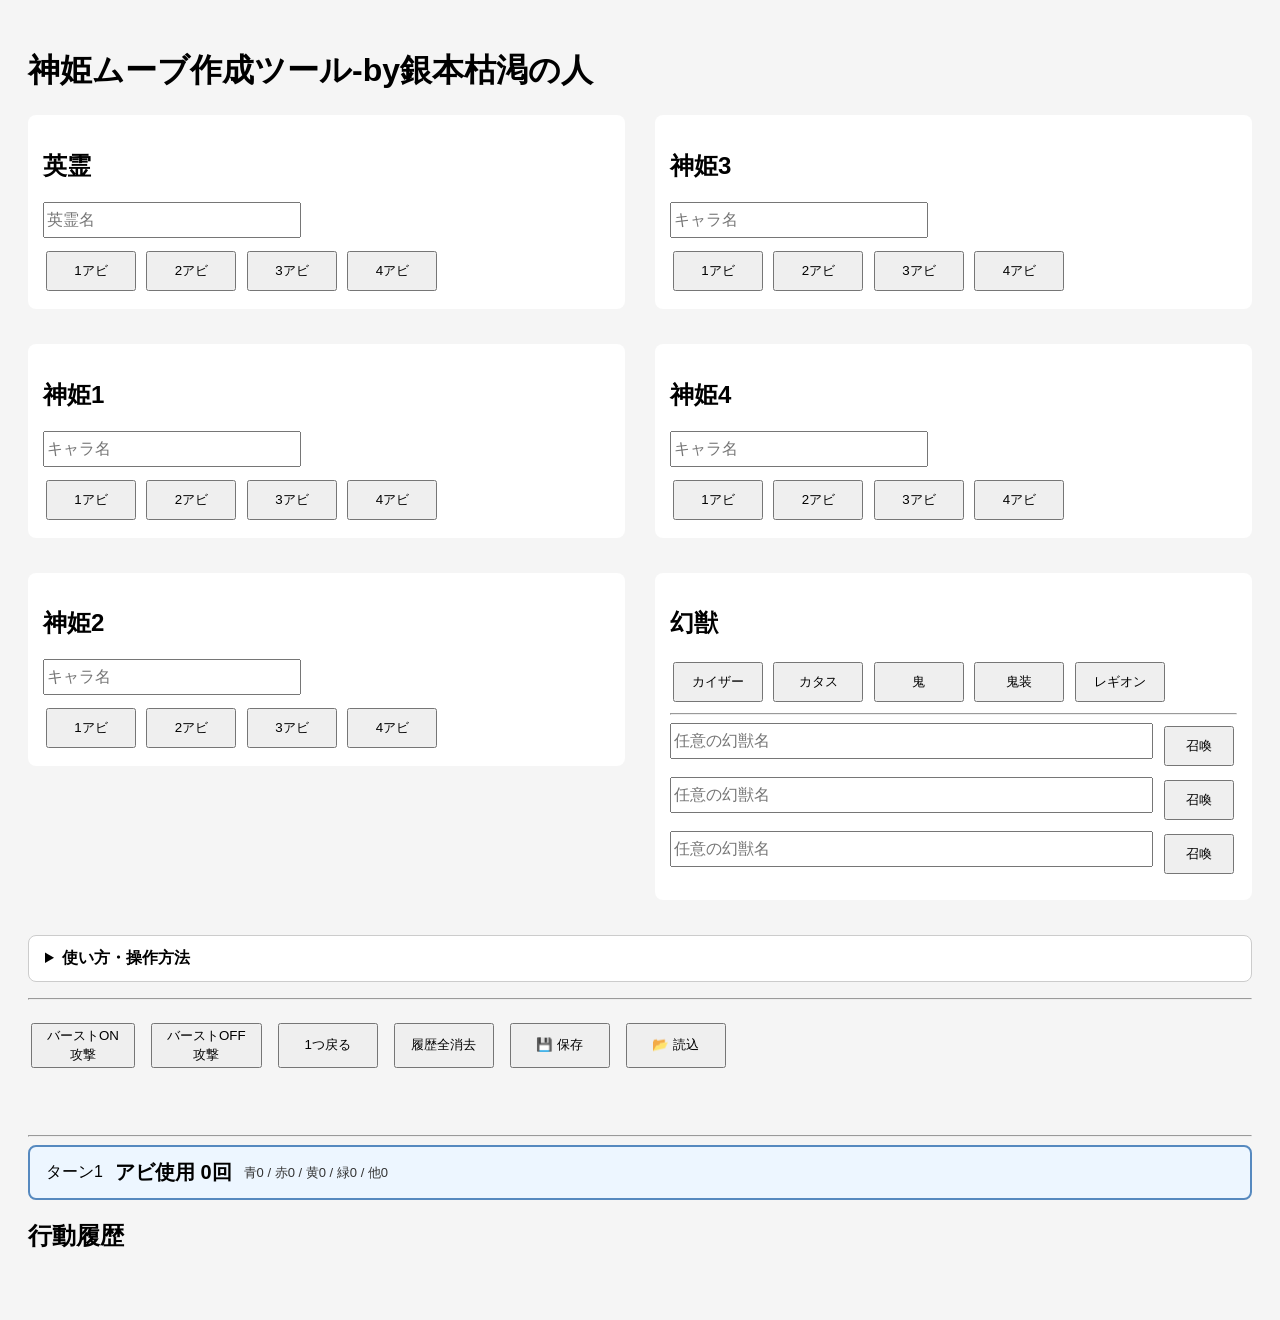
<file: index.html>
<!DOCTYPE html>
<html lang="ja">
<head>
    <meta charset="UTF-8">
    <meta name="viewport" content="width=device-width, initial-scale=1">
    <title>神姫ムーブ作成ツール</title>

    <link rel="stylesheet" href="style.css">
</head>
<body>

<h1>神姫ムーブ作成ツール-by銀本枯渇の人</h1>

<div id="party">
    <div id="left-column">

<div class="character">
    <h2>英霊</h2>
    <input type="text" id="hero" placeholder="英霊名">

<div class="buttons">
     <button
          onclick="addAbility(this, 'hero', 1)"
          oncontextmenu="changeColor(this); return false;">
          1アビ
     </button>

     <button
         onclick="addAbility(this, 'hero', 2)"
         oncontextmenu="changeColor(this); return false;">
         2アビ
     </button>

     <button
         onclick="addAbility(this, 'hero', 3)"
         oncontextmenu="changeColor(this); return false;">
         3アビ
     </button>

     <button
         onclick="addAbility(this, 'hero', 4)"
         oncontextmenu="changeColor(this); return false;">
         4アビ
     </button>

  </div>
</div>

<div class="character">
    <h2>神姫1</h2>
    <input type="text" id="char1" placeholder="キャラ名">

     <div class="buttons">
<button
    onclick="addAbility(this, 'char1', 1)"
    oncontextmenu="changeColor(this); return false;">
    1アビ
</button>

<button
    onclick="addAbility(this, 'char1', 2)"
    oncontextmenu="changeColor(this); return false;">
    2アビ
</button>

<button
    onclick="addAbility(this, 'char1', 3)"
    oncontextmenu="changeColor(this); return false;">
    3アビ
</button>

<button
    onclick="addAbility(this, 'char1', 4)"
    oncontextmenu="changeColor(this); return false;">
    4アビ
</button>
  </div>
</div>

<div class="character">
    <h2>神姫2</h2>

    <input type="text" id="char2" placeholder="キャラ名">

    <div class="buttons">
<button
    onclick="addAbility(this, 'char2', 1)"
    oncontextmenu="changeColor(this); return false;">
    1アビ
</button>

<button
    onclick="addAbility(this, 'char2', 2)"
    oncontextmenu="changeColor(this); return false;">
    2アビ
</button>

<button
    onclick="addAbility(this, 'char2', 3)"
    oncontextmenu="changeColor(this); return false;">
    3アビ
</button>

<button
    onclick="addAbility(this, 'char2', 4)"
    oncontextmenu="changeColor(this); return false;">
    4アビ
</button>

    </div>
</div>
    </div>

    <div id="right-column">

<div class="character">
    <h2>神姫3</h2>

    <input type="text" id="char3" placeholder="キャラ名">

    <div class="buttons">
<button
    onclick="addAbility(this, 'char3', 1)"
    oncontextmenu="changeColor(this); return false;">
    1アビ
</button>

<button
    onclick="addAbility(this, 'char3', 2)"
    oncontextmenu="changeColor(this); return false;">
    2アビ
</button>

<button
    onclick="addAbility(this, 'char3', 3)"
    oncontextmenu="changeColor(this); return false;">
    3アビ
</button>

<button
    onclick="addAbility(this, 'char3', 4)"
    oncontextmenu="changeColor(this); return false;">
    4アビ
</button>
    </div>
</div>

<div class="character">
    <h2>神姫4</h2>

    <input type="text" id="char4" placeholder="キャラ名">

    <div class="buttons">
<button
    onclick="addAbility(this, 'char4', 1)"
    oncontextmenu="changeColor(this); return false;">
    1アビ
</button>

<button
    onclick="addAbility(this, 'char4', 2)"
    oncontextmenu="changeColor(this); return false;">
    2アビ
</button>

<button
    onclick="addAbility(this, 'char4', 3)"
    oncontextmenu="changeColor(this); return false;">
    3アビ
</button>

<button
    onclick="addAbility(this, 'char4', 4)"
    oncontextmenu="changeColor(this); return false;">
    4アビ
</button>
    </div>
</div>

<div class="character">
    <h2>幻獣</h2>

    <div class="buttons">
        <button onclick="addFixedSummon('カイザー')">カイザー</button>
        <button onclick="addFixedSummon('カタス')">カタス</button>
        <button onclick="addFixedSummon('鬼')">鬼</button>
        <button onclick="addFixedSummon('鬼装')">鬼装</button>
        <button onclick="addFixedSummon('レギオン')">レギオン</button>
    </div>

    <hr>

    <div class="summon-row">
        <input type="text" id="summon1" placeholder="任意の幻獣名">
        <button onclick="addSummon('summon1')">召喚</button>
    </div>

    <div class="summon-row">
        <input type="text" id="summon2" placeholder="任意の幻獣名">
        <button onclick="addSummon('summon2')">召喚</button>
    </div>

    <div class="summon-row">
        <input type="text" id="summon3" placeholder="任意の幻獣名">
        <button onclick="addSummon('summon3')">召喚</button>
    </div>
</div>

    </div>
</div>

<details id="usage-help">
    <summary>使い方・操作方法</summary>
    <div class="help-content">
        <p>① 英霊・神姫の名前を入力し、アビリティボタンを押すと行動が追加されます。幻獣召喚も入力できます。</p>
        <p>② アビリティの色変更：PCではボタンを右クリック、スマホでは長押しします。</p>
        <p>③ 攻撃ボタンを押すと次のターンへ進みます。各ターンのアビ使用回数は自動計算されます。</p>
        <p>④ 各行動の「＋」で直前にアビリティを挿入、「編集」で内容を修正できます。☰ をドラッグすると同じターン内で並び替えできます。</p>
        <p>⑤ 📝でメモ、×で削除。保存・読込でJSONファイルとしてムーブを保存・復元できます。</p>
        <p>※ 神姫PROJECTの非公式ファンツールです。β版のため、不具合やご要望があればお知らせください。</p>
    </div>
</details>

<hr>

<div id="control-buttons">
    <button onclick="attack(true)">バーストON<br>攻撃</button>
    <button onclick="attack(false)">バーストOFF<br>攻撃</button>
    <button onclick="undo()">1つ戻る</button>
    <button onclick="resetLog()">履歴全消去</button>
    <button onclick="saveData()">💾 保存</button>
    <button onclick="document.getElementById('fileInput').click()">📂 読込</button>
</div>

<input
    type="file"
    id="fileInput"
    accept=".json"
    onchange="loadData(event)"
    style="display:none">

<br><br>

<hr>

<div id="turnEditStatus" style="display: none;">

    <span id="turnEditText"></span>

    <button onclick="endTurnEdit()">
        通常入力に戻る
    </button>

</div>

<div id="turn-ability-counter" role="status" aria-live="polite">
    <span id="counter-turn">ターン1</span>
    <strong id="counter-total">アビ使用 0回</strong>
    <span id="counter-colors"></span>
</div>

<h2>行動履歴</h2>

<div id="log-container">
    <div id="log"></div>
</div>

</div>

<dialog id="ability-editor">
    <form id="ability-editor-form" method="dialog">
        <h3 id="editor-title">アビリティを挿入</h3>
        <label>キャラクター
            <select id="editor-character">
                <option value="hero">英霊</option>
                <option value="char1">神姫1</option>
                <option value="char2">神姫2</option>
                <option value="char3">神姫3</option>
                <option value="char4">神姫4</option>
            </select>
        </label>
        <label>アビリティ
            <select id="editor-number">
                <option value="1">1アビ</option><option value="2">2アビ</option>
                <option value="3">3アビ</option><option value="4">4アビ</option>
            </select>
        </label>
        <label>色
            <select id="editor-color">
                <option value="">なし</option><option value="blue">青</option>
                <option value="red">赤</option><option value="yellow">黄</option>
                <option value="green">緑</option><option value="other">その他</option>
            </select>
        </label>
        <div class="editor-actions">
            <button type="button" onclick="document.getElementById('ability-editor').close()">キャンセル</button>
            <button id="editor-confirm" type="submit">保存</button>
        </div>
    </form>
</dialog>

<script src="script.js"></script>

</body>
</html>
</file>
<file: style.css>
body {
    font-family: sans-serif;
    background: #f5f5f5;
    padding: 20px;
}

.character {
    background: white;
    padding: 15px;
    margin-bottom: 15px;
    border-radius: 8px;
}

.buttons {
    margin-top: 10px;
}

/* 通常のアビリティボタン */
button {
    width: 90px;
    height: 40px;
    margin: 3px;
    padding: 4px 8px;
    box-sizing: border-box;
    cursor: pointer;
}

input {
    width: 250px;
    height: 30px;
    font-size: 16px;
}

#log-container {
    overflow-x: auto;
    padding: 10px;
}

#log {
    display: flex;
    gap: 20px;
    align-items: flex-start;
}

.turn {
    min-width: 180px;
    border: 1px solid #888;
    border-radius: 8px;
    padding: 10px;
    background: #f5f5f5;
}

.turn h3 {
    margin-top: 0;
    text-align: center;
}

#party {
    display: flex;
    gap: 30px;
    margin-bottom: 20px;
}

#left-column,
#right-column {
    flex: 1;
    display: flex;
    flex-direction: column;
    gap: 20px;
}

.blue {
    background-color: #5fccff;
}

.red {
    background-color: #ff8080;
}

.yellow {
    background-color: #ffbf47;
}

.green {
    background-color: #8fe38f;
}

.other {
    background-color: #b4b4b4;
}

.move {
    display: flex;
    align-items: center;
    gap: 5px;
    margin-bottom: 8px;
    padding: 8px 4px;
    border-radius: 5px;
    min-height: 36px;
}

.move-text {
    flex: 1;
}

/* そのターン中に何発目のアビリティかを行動名の下に表示 */
.turn-ability-order {
    display: block;
    margin-top: 3px;
    font-size: 12px;
    color: #454545;
}

.drag-handle {
    width: 20px;
    flex: 0 0 20px;
    cursor: grab;
    user-select: none;
    margin-right: 8px;
    font-size: 18px;
}

.move button {
    width: 24px;
    min-width: 24px;
    height: 24px;
    padding: 0;
    border: none;
    background: transparent;
    cursor: pointer;
    font-size: 18px;
    flex-shrink: 0;
}

.memo {
    margin-top: 4px;
    margin-left: 10px;
    font-size: 13px;
    color: #555;
    font-style: italic;
}

.summon-row {
    display: flex;
    gap: 8px;
    margin-bottom: 8px;
}

.summon-row input {
    flex: 1;
    min-width: 0;
}

.summon-row button {
    width: 70px;
    flex-shrink: 0;
}

#control-buttons {
    display: flex;
    justify-content: flex-start;
    gap: 10px;
    margin: 20px 0;
    align-items: center;
    width: 100%;
}

#control-buttons button {
    width: auto;
    min-width: 100px;
    height: 45px;
    padding: 6px 14px;
    white-space: nowrap;
}

/* 各ターンの追加ボタン */
.turn-edit-button {
    display: block;
    width: max-content;
    max-width: 100%;
    height: auto;
    min-height: 36px;
    margin: 8px 0 14px;
    padding: 7px 10px;
    font-size: 13px;
    white-space: nowrap;
    cursor: pointer;
}

/* 過去ターン編集中の表示 */
#turnEditStatus {
    position: sticky;
    top: 0;
    z-index: 100;

    align-items: center;
    gap: 12px;
    flex-wrap: wrap;

    padding: 12px;
    margin-bottom: 12px;

    background: #fff3cd;
    border: 2px solid #e0a800;
    border-radius: 6px;

    color: #333;
    font-weight: bold;
}

/* 通常入力に戻るボタン */
#turnEditStatus button {
    width: auto;
    min-width: max-content;
    height: 40px;
    margin: 0;
    padding: 6px 14px;
    white-space: nowrap;
}

.drag-over {
    border-top: 4px solid #333;
    padding-top: 10px;
}

@media (max-width: 768px) {

    #party {
        flex-direction: column;
        gap: 10px;
    }

    #left-column,
    #right-column {
        width: 100%;
    }

    #control-buttons {
        flex-wrap: wrap;
    }

    #control-buttons button {
        width: calc(50% - 10px);
        min-width: 0;
    }

}

/* バーストON/OFF攻撃ボタンの文字配置を統一 */
#control-buttons button {
    display: inline-flex;
    align-items: center;
    justify-content: center;
    text-align: center;
    line-height: 1.4;
}
/* 操作説明・ターン内カウント・編集ダイアログ */
#usage-help { background:#fff; border:1px solid #ccc; border-radius:8px; padding:12px 16px; margin:16px 0; }
#usage-help summary { cursor:pointer; font-weight:700; }
.help-content { line-height:1.6; font-size:14px; }
#turn-ability-counter { position:sticky; top:0; z-index:90; display:flex; flex-wrap:wrap; align-items:center; gap:12px; padding:12px 16px; border:2px solid #5689bf; border-radius:8px; background:#edf6ff; }
#counter-total { font-size:20px; }
#counter-colors { color:#333; font-size:13px; }
.move .edit-action { width:auto; min-width:26px; padding:0 4px; border:1px solid #aaa; border-radius:4px; font-size:12px; background:#fff; }
.move { flex-wrap:wrap; }
.move .memo { width:100%; overflow-wrap:anywhere; }
#ability-editor { border:1px solid #aaa; border-radius:10px; padding:22px; width:min(340px, 90vw); box-sizing:border-box; }
#ability-editor::backdrop { background:rgba(0,0,0,.45); }
#ability-editor form { display:flex; flex-direction:column; gap:14px; }
#ability-editor label { display:flex; flex-direction:column; gap:5px; font-weight:600; }
#ability-editor select { width:100%; min-height:38px; font-size:16px; }
#ability-editor .editor-actions { display:flex; justify-content:flex-end; gap:8px; }
#ability-editor .editor-actions button { width:auto; min-width:90px; }
.character .buttons button { touch-action:manipulation; }
</file>
